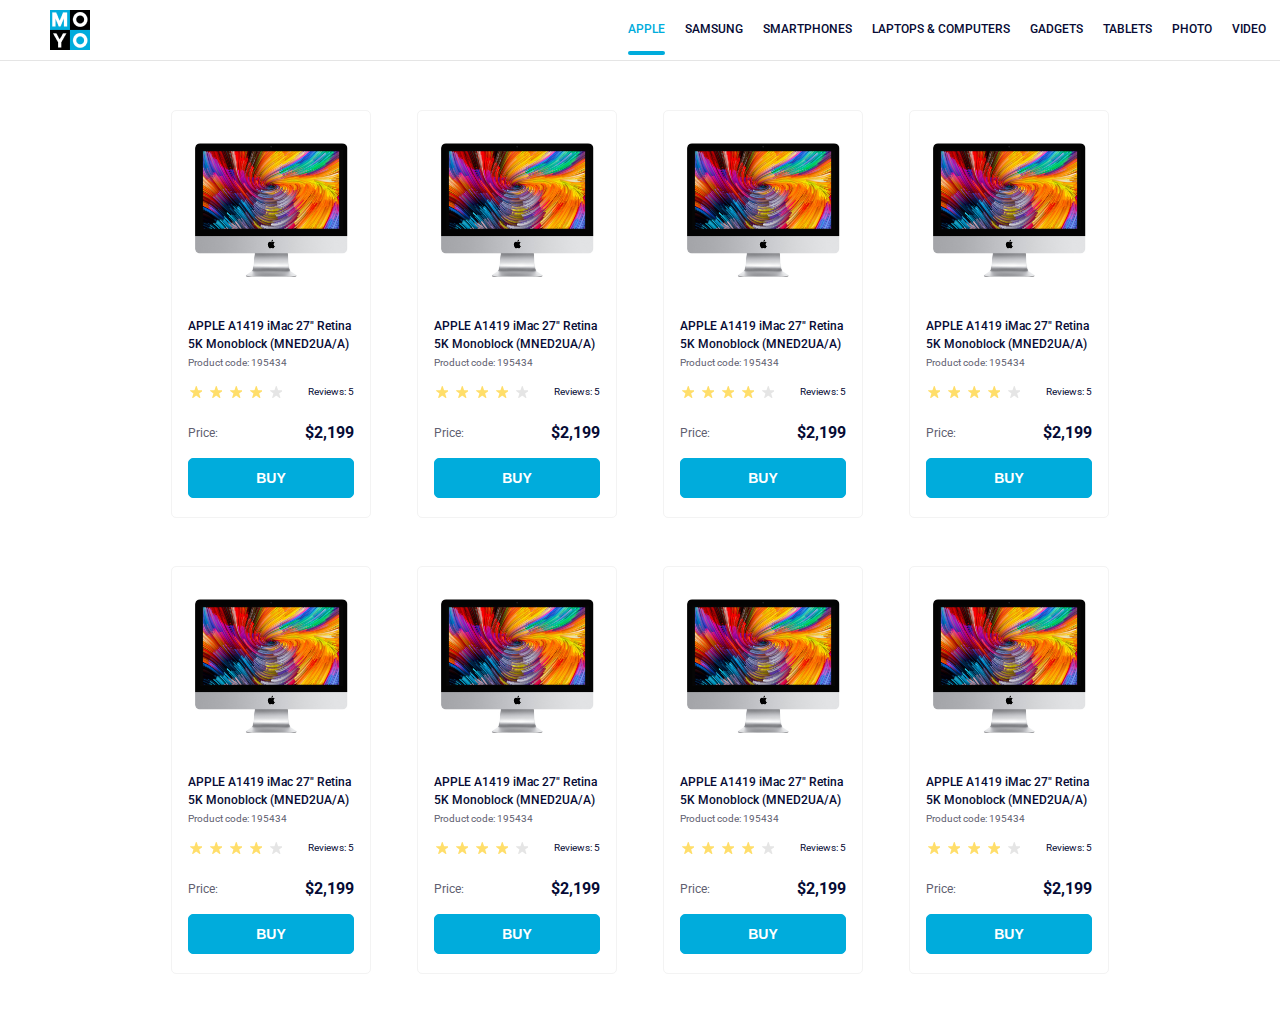
<file: index.html>
<!doctype html><html lang="en"><head><meta charset="utf-8"><meta name="viewport" content="width=device-width, initial-scale=1.0"><title>Catalog</title><link rel="preconnect" href="https://fonts.gstatic.com"><link href="https://fonts.googleapis.com/css2?family=Roboto:wght@400;500;700&display=swap" rel="stylesheet"><link rel="stylesheet" href="index.67bb4838.css"><link rel="stylesheet" href="index.ae6cae67.css"><link rel="stylesheet" href="index.3e9b3f6a.css"><link rel="stylesheet" href="index.a9621230.css"></head><body> <header class="header"> <div class="container"> <a href="#" class="container__logo"> <img src="logo.eddae0ff.png" alt="Moyo"> </a> <nav class="container__nav"> <ul> <li> <a class="container__link is-active" href="#"> Apple </a> </li> <li> <a class="container__link" href="#"> Samsung </a> </li> <li> <a class="container__link" href="#"> Smartphones </a> </li> <li> <a class="container__link" href="#" data-qa="nav-hover"> Laptops & Computers </a> </li> <li> <a class="container__link" href="#"> Gadgets </a> </li> <li> <a class="container__link" href="#"> Tablets </a> </li> <li> <a class="container__link" href="#"> Photo </a> </li> <li> <a class="container__link" href="#"> Video </a> </li> </ul> </nav> </div> </header> <main> <section class="catalog"> <div class="catalog__card" data-qa="card"> <img src="imac.202c52ff.jpeg" class="catalog__card-image" alt="mac"> <div class="catalog__card-content"> <div class="catalog__card-text"> APPLE A1419 iMac 27" Retina 5K Monoblock (MNED2UA/A) </div> <p class="catalog__card-code">Product code: 195434</p> <div class="stars stars--1"> <div class="stars__star"></div> <div class="stars__star"></div> <div class="stars__star"></div> <div class="stars__star"></div> <div class="stars__star"></div> <div class="stars__reviews">Reviews: 5</div> </div> <div class="catalog__card-price"> <p class="catalog__price-text">Price:</p> <p class="catalog__price-money">$2,199</p> </div> <button class="catalog__card-button" data-qa="card-hover"> Buy </button> </div> </div> <div class="catalog__card"> <img src="imac.202c52ff.jpeg" class="catalog__card-image" alt="mac"> <div class="catalog__card-content"> <div class="catalog__card-text"> APPLE A1419 iMac 27" Retina 5K Monoblock (MNED2UA/A) </div> <p class="catalog__card-code">Product code: 195434</p> <div class="stars stars--1"> <div class="stars__star"></div> <div class="stars__star"></div> <div class="stars__star"></div> <div class="stars__star"></div> <div class="stars__star"></div> <div class="stars__reviews">Reviews: 5</div> </div> <div class="catalog__card-price"> <p class="catalog__price-text">Price:</p> <p class="catalog__price-money">$2,199</p> </div> <button class="catalog__card-button" data-qa="card-hover"> Buy </button> </div> </div> <div class="catalog__card"> <img src="imac.202c52ff.jpeg" class="catalog__card-image" alt="mac"> <div class="catalog__card-content"> <div class="catalog__card-text"> APPLE A1419 iMac 27" Retina 5K Monoblock (MNED2UA/A) </div> <p class="catalog__card-code">Product code: 195434</p> <div class="stars stars--1"> <div class="stars__star"></div> <div class="stars__star"></div> <div class="stars__star"></div> <div class="stars__star"></div> <div class="stars__star"></div> <div class="stars__reviews">Reviews: 5</div> </div> <div class="catalog__card-price"> <p class="catalog__price-text">Price:</p> <p class="catalog__price-money">$2,199</p> </div> <button class="catalog__card-button" data-qa="card-hover"> Buy </button> </div> </div> <div class="catalog__card"> <img src="imac.202c52ff.jpeg" class="catalog__card-image" alt="mac"> <div class="catalog__card-content"> <div class="catalog__card-text"> APPLE A1419 iMac 27" Retina 5K Monoblock (MNED2UA/A) </div> <p class="catalog__card-code">Product code: 195434</p> <div class="stars stars--1"> <div class="stars__star"></div> <div class="stars__star"></div> <div class="stars__star"></div> <div class="stars__star"></div> <div class="stars__star"></div> <div class="stars__reviews">Reviews: 5</div> </div> <div class="catalog__card-price"> <p class="catalog__price-text">Price:</p> <p class="catalog__price-money">$2,199</p> </div> <button class="catalog__card-button" data-qa="card-hover"> Buy </button> </div> </div> <div class="catalog__card"> <img src="imac.202c52ff.jpeg" class="catalog__card-image" alt="mac"> <div class="catalog__card-content"> <div class="catalog__card-text"> APPLE A1419 iMac 27" Retina 5K Monoblock (MNED2UA/A) </div> <p class="catalog__card-code">Product code: 195434</p> <div class="stars stars--1"> <div class="stars__star"></div> <div class="stars__star"></div> <div class="stars__star"></div> <div class="stars__star"></div> <div class="stars__star"></div> <div class="stars__reviews">Reviews: 5</div> </div> <div class="catalog__card-price"> <p class="catalog__price-text">Price:</p> <p class="catalog__price-money">$2,199</p> </div> <button class="catalog__card-button" data-qa="card-hover"> Buy </button> </div> </div> <div class="catalog__card"> <img src="imac.202c52ff.jpeg" class="catalog__card-image" alt="mac"> <div class="catalog__card-content"> <div class="catalog__card-text"> APPLE A1419 iMac 27" Retina 5K Monoblock (MNED2UA/A) </div> <p class="catalog__card-code">Product code: 195434</p> <div class="stars stars--1"> <div class="stars__star"></div> <div class="stars__star"></div> <div class="stars__star"></div> <div class="stars__star"></div> <div class="stars__star"></div> <div class="stars__reviews">Reviews: 5</div> </div> <div class="catalog__card-price"> <p class="catalog__price-text">Price:</p> <p class="catalog__price-money">$2,199</p> </div> <button class="catalog__card-button" data-qa="card-hover"> Buy </button> </div> </div> <div class="catalog__card"> <img src="imac.202c52ff.jpeg" class="catalog__card-image" alt="mac"> <div class="catalog__card-content"> <div class="catalog__card-text"> APPLE A1419 iMac 27" Retina 5K Monoblock (MNED2UA/A) </div> <p class="catalog__card-code">Product code: 195434</p> <div class="stars stars--1"> <div class="stars__star"></div> <div class="stars__star"></div> <div class="stars__star"></div> <div class="stars__star"></div> <div class="stars__star"></div> <div class="stars__reviews">Reviews: 5</div> </div> <div class="catalog__card-price"> <p class="catalog__price-text">Price:</p> <p class="catalog__price-money">$2,199</p> </div> <button class="catalog__card-button" data-qa="card-hover"> Buy </button> </div> </div> <div class="catalog__card"> <img src="imac.202c52ff.jpeg" class="catalog__card-image" alt="mac"> <div class="catalog__card-content"> <div class="catalog__card-text"> APPLE A1419 iMac 27" Retina 5K Monoblock (MNED2UA/A) </div> <p class="catalog__card-code">Product code: 195434</p> <div class="stars stars--1"> <div class="stars__star"></div> <div class="stars__star"></div> <div class="stars__star"></div> <div class="stars__star"></div> <div class="stars__star"></div> <div class="stars__reviews">Reviews: 5</div> </div> <div class="catalog__card-price"> <p class="catalog__price-text">Price:</p> <p class="catalog__price-money">$2,199</p> </div> <button class="catalog__card-button" data-qa="card-hover"> Buy </button> </div> </div> </section> </main> </body></html>
</file>
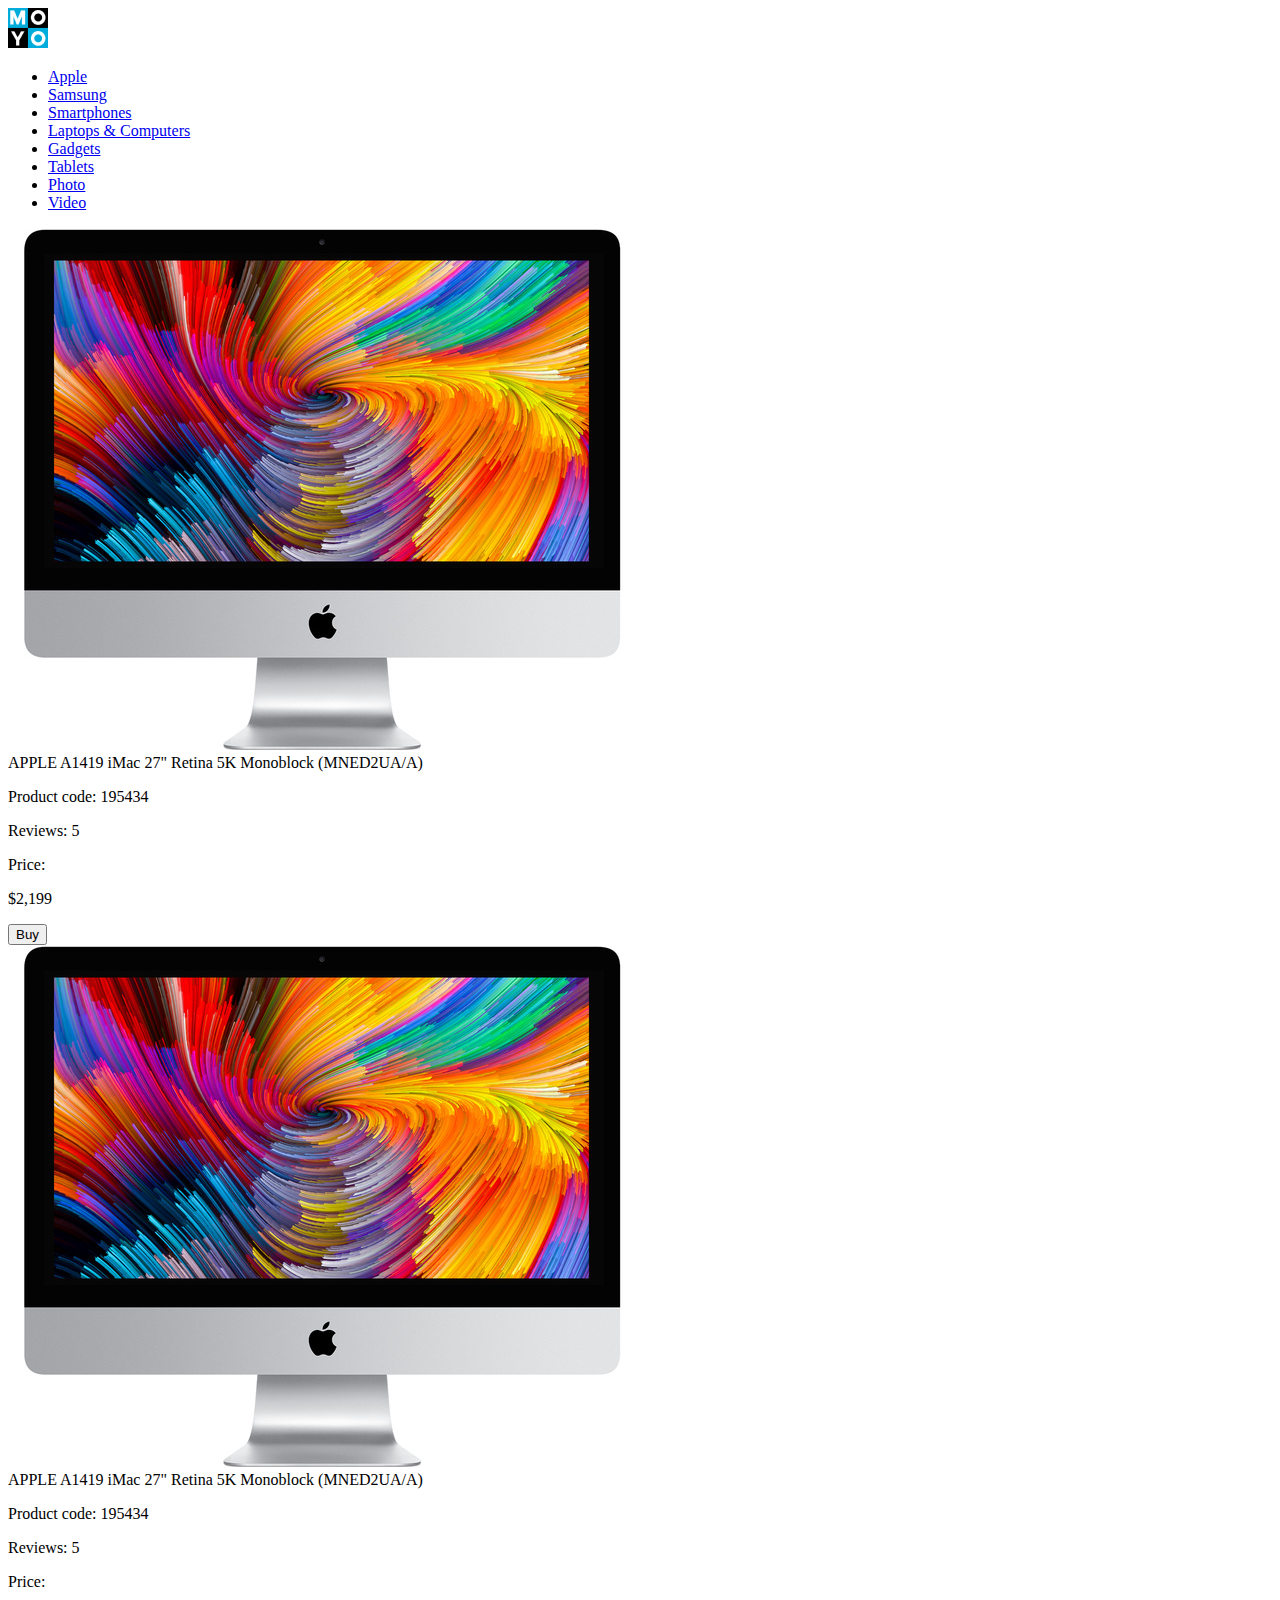
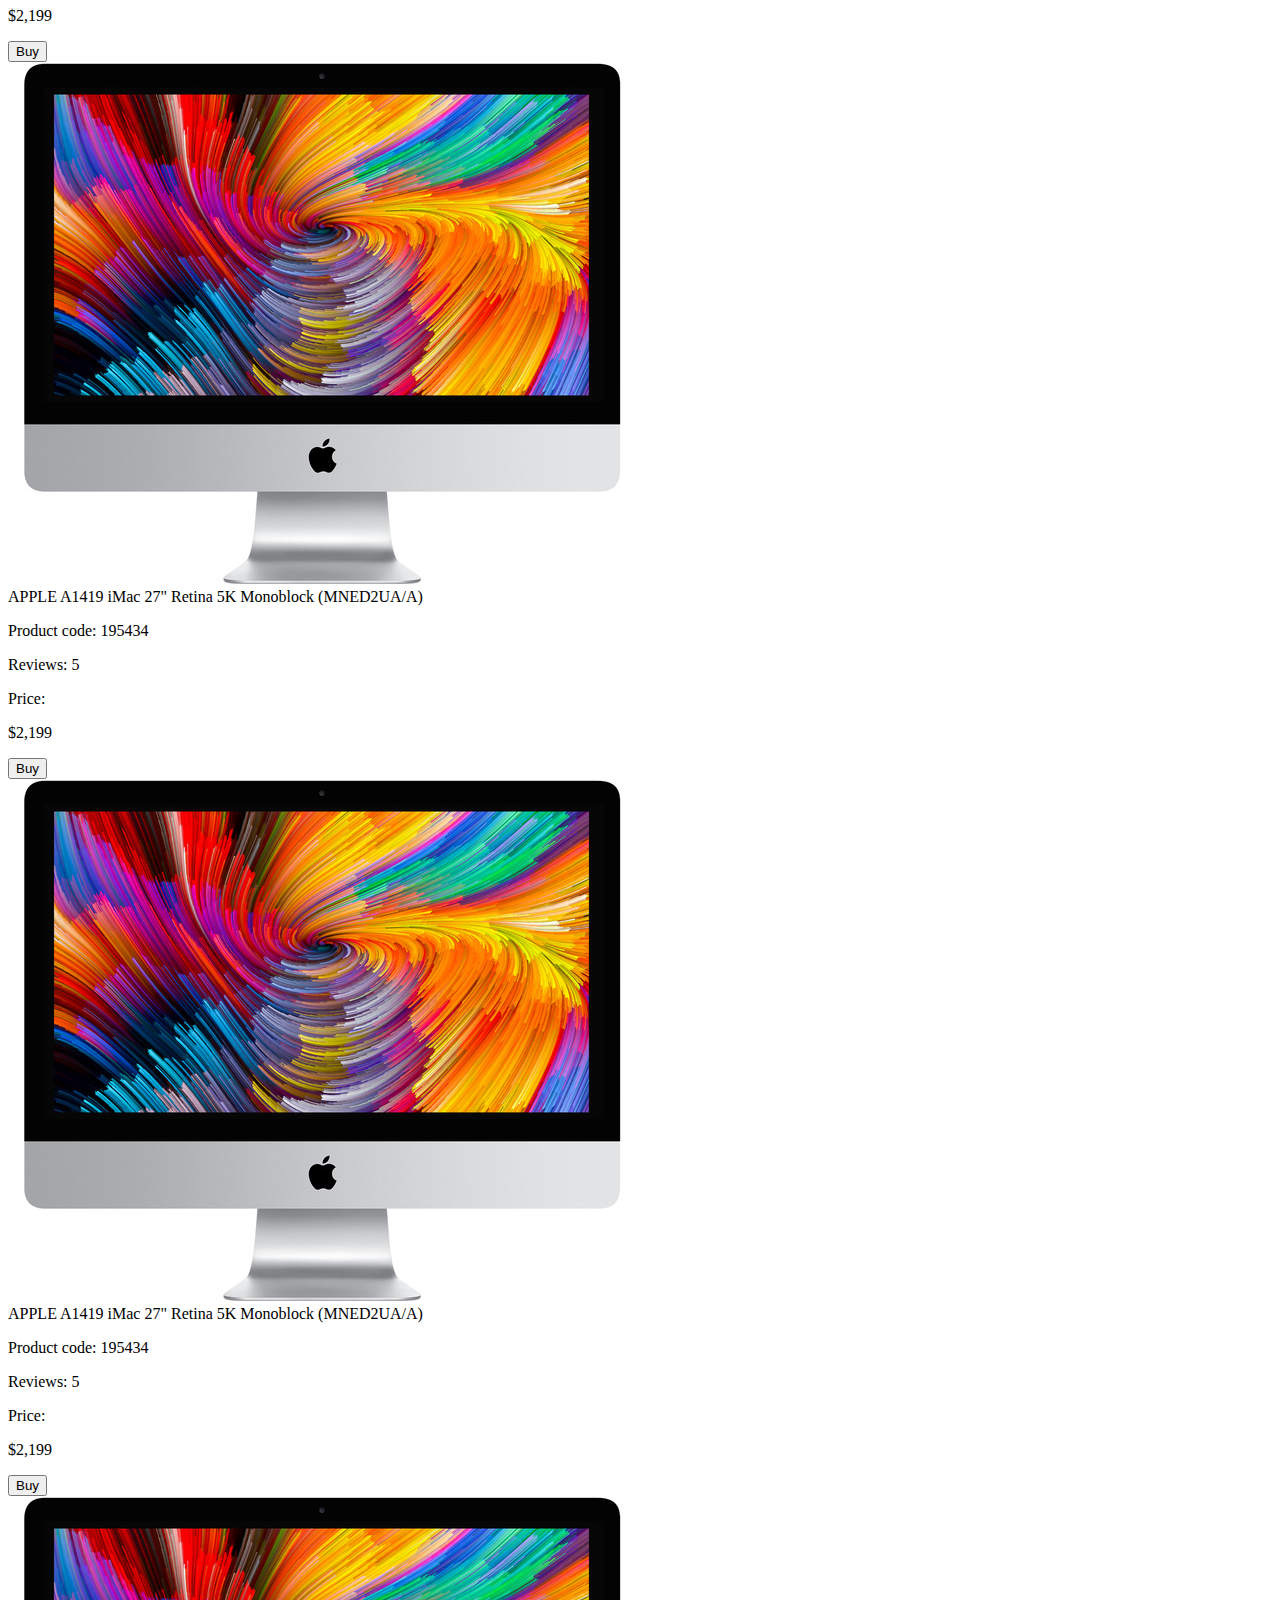
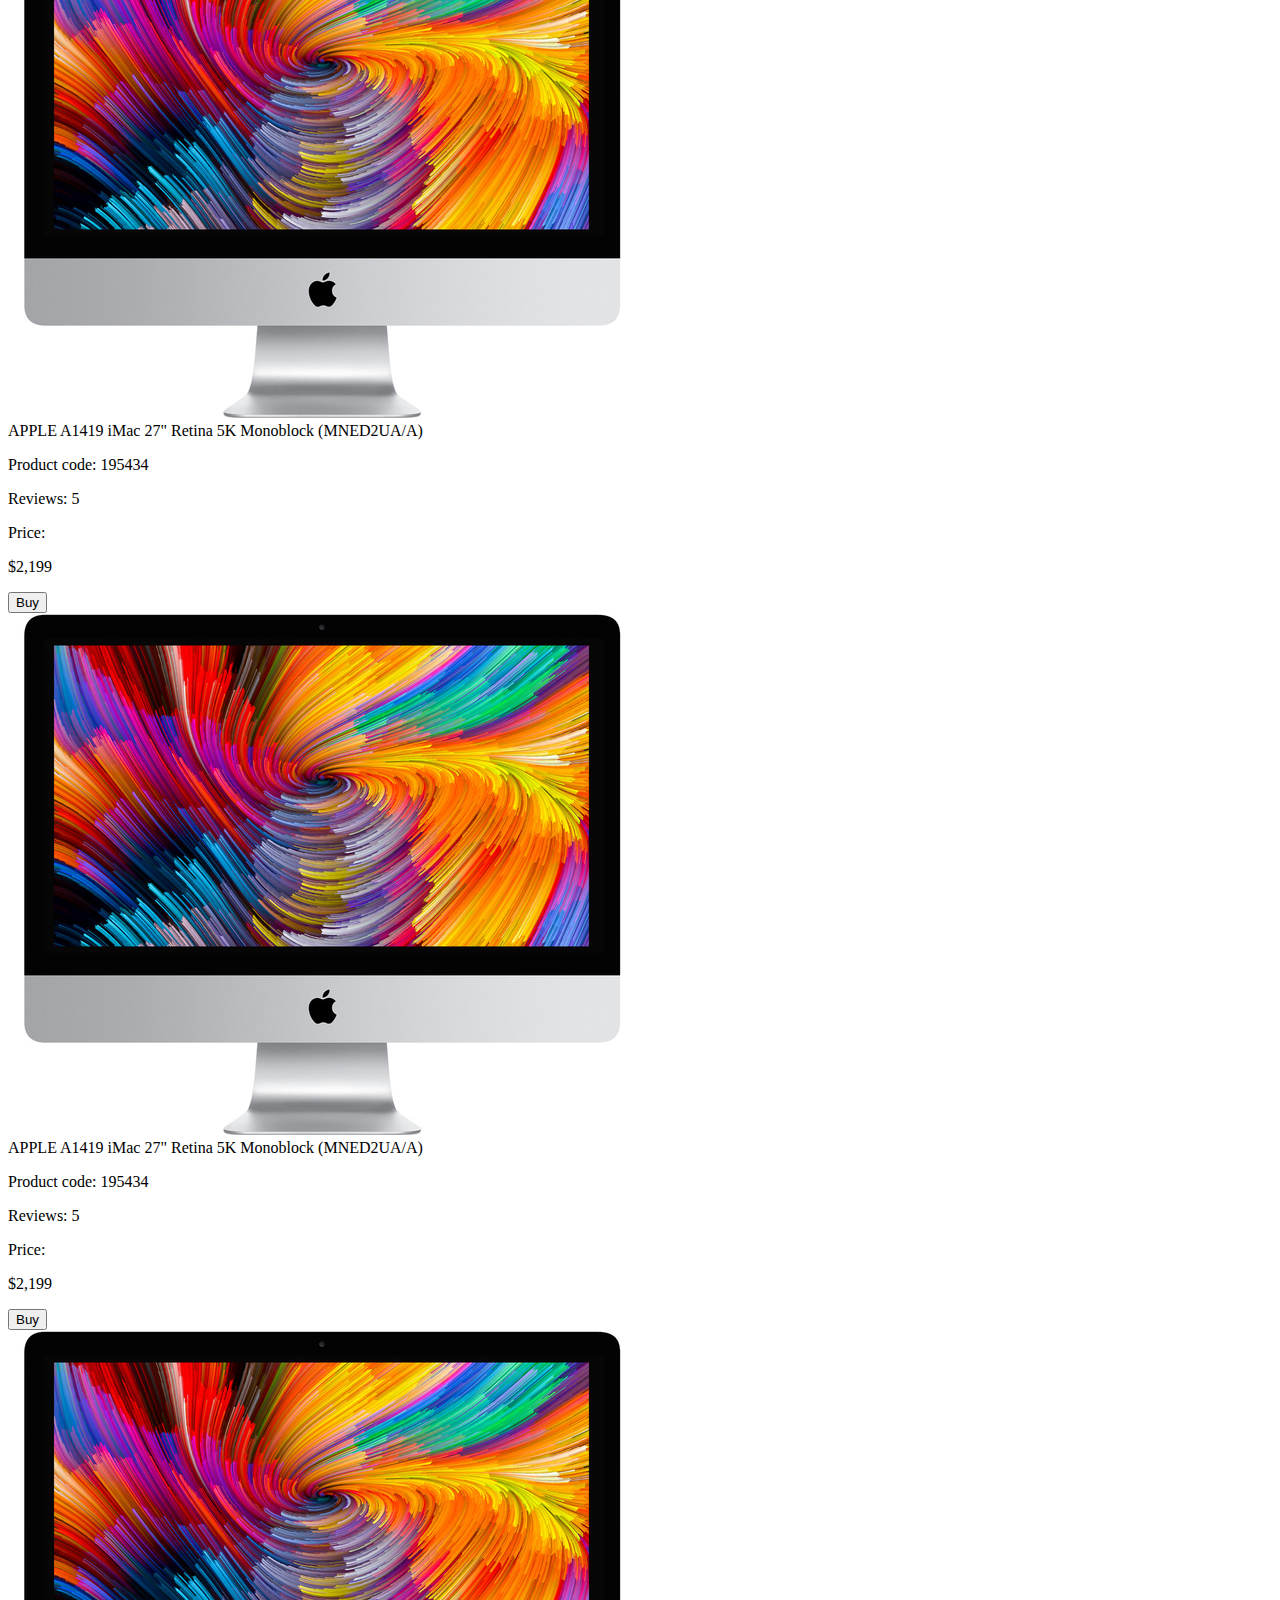
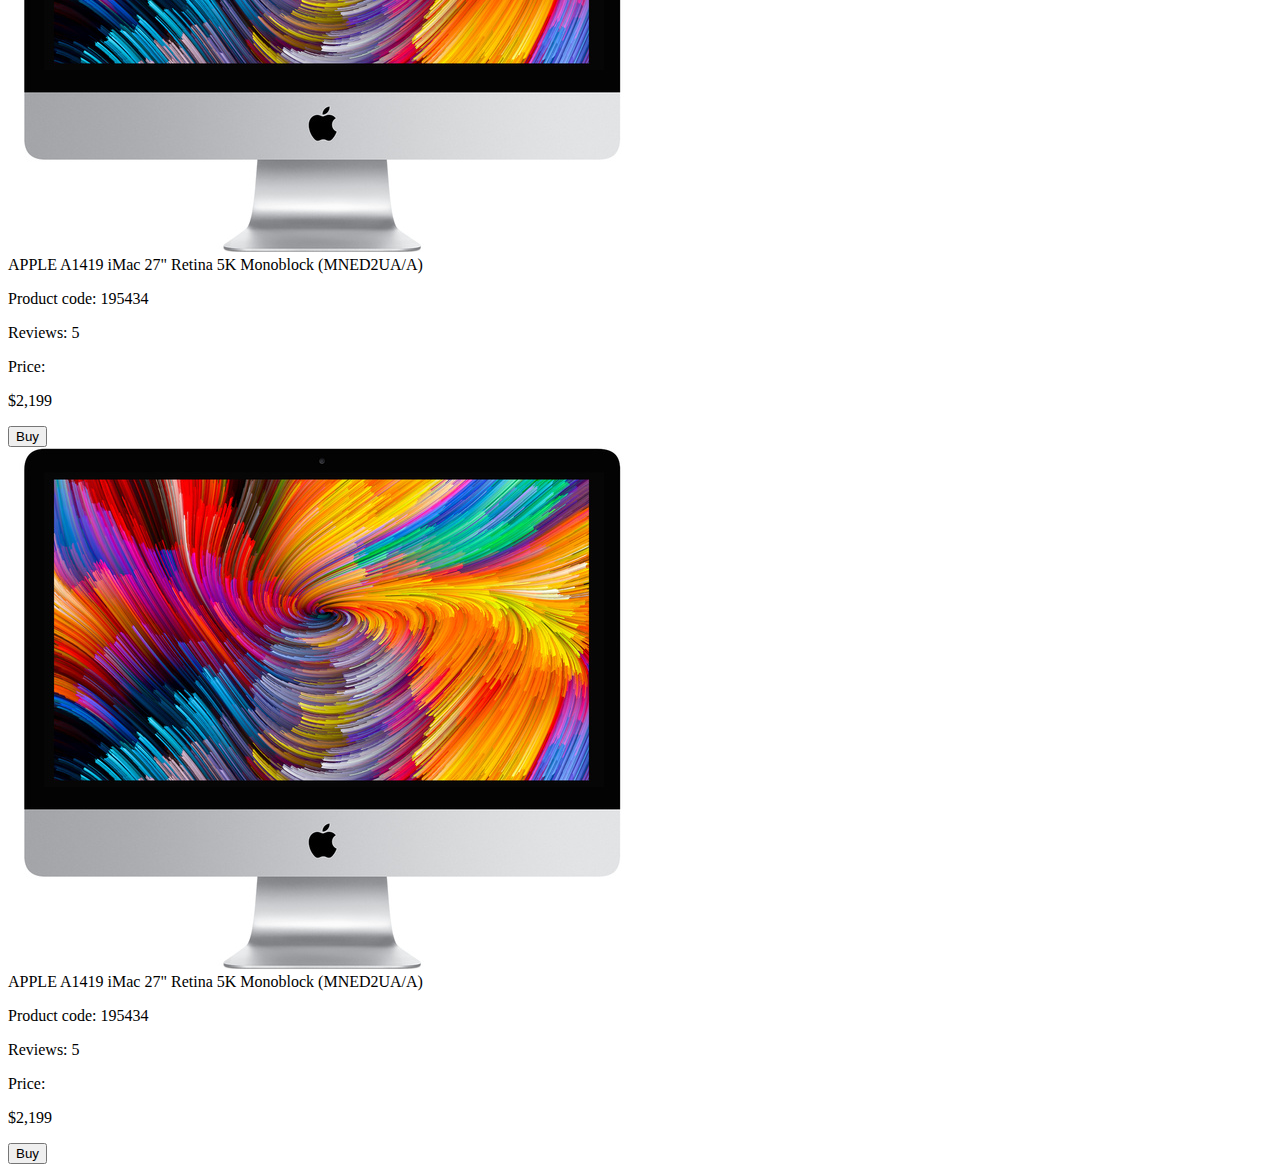
<file: src/index.html>
<!doctype html>
<html lang="en">
  <head>
    <meta charset="UTF-8" />
    <meta
      name="viewport"
      content="width=device-width, initial-scale=1.0"
    />
    <title>Catalog</title>
    <link
      rel="preconnect"
      href="https://fonts.gstatic.com"
    />
    <link
      href="https://fonts.googleapis.com/css2?family=Roboto:wght@400;500;700&display=swap"
      rel="stylesheet"
    />
    <link
      rel="stylesheet"
      href="styles/index.scss"
    />
    <link
      rel="stylesheet"
      href="styles/catalog.scss"
    />
    <link
      rel="stylesheet"
      href="styles/card.scss"
    />
    <link
      rel="stylesheet"
      href="styles/header.scss"
    />
  </head>

  <body>
    <header class="header">
      <div class="container">
        <a
          href="#"
          class="container__logo"
        >
          <img
            src="/src/images/logo.png"
            alt="Moyo"
          />
        </a>
        <nav class="container__nav">
          <ul>
            <li>
              <a
                class="container__link is-active"
                href="#"
              >
                Apple
              </a>
            </li>
            <li>
              <a
                class="container__link"
                href="#"
              >
                Samsung
              </a>
            </li>
            <li>
              <a
                class="container__link"
                href="#"
              >
                Smartphones
              </a>
            </li>
            <li>
              <a
                class="container__link"
                href="#"
                data-qa="nav-hover"
              >
                Laptops & Computers
              </a>
            </li>
            <li>
              <a
                class="container__link"
                href="#"
              >
                Gadgets
              </a>
            </li>
            <li>
              <a
                class="container__link"
                href="#"
              >
                Tablets
              </a>
            </li>
            <li>
              <a
                class="container__link"
                href="#"
              >
                Photo
              </a>
            </li>
            <li>
              <a
                class="container__link"
                href="#"
              >
                Video
              </a>
            </li>
          </ul>
        </nav>
      </div>
    </header>
    <main>
      <section class="catalog">
        <div
          class="catalog__card"
          data-qa="card"
        >
          <img
            src="/src/images/imac.jpeg"
            class="catalog__card-image"
            alt="mac"
          />

          <div class="catalog__card-content">
            <div class="catalog__card-text">
              APPLE A1419 iMac 27" Retina 5K Monoblock (MNED2UA/A)
            </div>
            <p class="catalog__card-code">Product code: 195434</p>

            <div class="stars stars--1">
              <div class="stars__star"></div>
              <div class="stars__star"></div>
              <div class="stars__star"></div>
              <div class="stars__star"></div>
              <div class="stars__star"></div>

              <div class="stars__reviews">Reviews: 5</div>
            </div>
            <div class="catalog__card-price">
              <p class="catalog__price-text">Price:</p>
              <p class="catalog__price-money">$2,199</p>
            </div>
            <button
              class="catalog__card-button"
              data-qa="card-hover"
            >
              Buy
            </button>
          </div>
        </div>

        <div class="catalog__card">
          <img
            src="/src/images/imac.jpeg"
            class="catalog__card-image"
            alt="mac"
          />

          <div class="catalog__card-content">
            <div class="catalog__card-text">
              APPLE A1419 iMac 27" Retina 5K Monoblock (MNED2UA/A)
            </div>
            <p class="catalog__card-code">Product code: 195434</p>

            <div class="stars stars--1">
              <div class="stars__star"></div>
              <div class="stars__star"></div>
              <div class="stars__star"></div>
              <div class="stars__star"></div>
              <div class="stars__star"></div>

              <div class="stars__reviews">Reviews: 5</div>
            </div>
            <div class="catalog__card-price">
              <p class="catalog__price-text">Price:</p>
              <p class="catalog__price-money">$2,199</p>
            </div>
            <button
              class="catalog__card-button"
              data-qa="card-hover"
            >
              Buy
            </button>
          </div>
        </div>

        <div class="catalog__card">
          <img
            src="/src/images/imac.jpeg"
            class="catalog__card-image"
            alt="mac"
          />

          <div class="catalog__card-content">
            <div class="catalog__card-text">
              APPLE A1419 iMac 27" Retina 5K Monoblock (MNED2UA/A)
            </div>
            <p class="catalog__card-code">Product code: 195434</p>

            <div class="stars stars--1">
              <div class="stars__star"></div>
              <div class="stars__star"></div>
              <div class="stars__star"></div>
              <div class="stars__star"></div>
              <div class="stars__star"></div>

              <div class="stars__reviews">Reviews: 5</div>
            </div>
            <div class="catalog__card-price">
              <p class="catalog__price-text">Price:</p>
              <p class="catalog__price-money">$2,199</p>
            </div>
            <button
              class="catalog__card-button"
              data-qa="card-hover"
            >
              Buy
            </button>
          </div>
        </div>

        <div class="catalog__card">
          <img
            src="/src/images/imac.jpeg"
            class="catalog__card-image"
            alt="mac"
          />

          <div class="catalog__card-content">
            <div class="catalog__card-text">
              APPLE A1419 iMac 27" Retina 5K Monoblock (MNED2UA/A)
            </div>
            <p class="catalog__card-code">Product code: 195434</p>

            <div class="stars stars--1">
              <div class="stars__star"></div>
              <div class="stars__star"></div>
              <div class="stars__star"></div>
              <div class="stars__star"></div>
              <div class="stars__star"></div>

              <div class="stars__reviews">Reviews: 5</div>
            </div>
            <div class="catalog__card-price">
              <p class="catalog__price-text">Price:</p>
              <p class="catalog__price-money">$2,199</p>
            </div>
            <button
              class="catalog__card-button"
              data-qa="card-hover"
            >
              Buy
            </button>
          </div>
        </div>

        <div class="catalog__card">
          <img
            src="/src/images/imac.jpeg"
            class="catalog__card-image"
            alt="mac"
          />

          <div class="catalog__card-content">
            <div class="catalog__card-text">
              APPLE A1419 iMac 27" Retina 5K Monoblock (MNED2UA/A)
            </div>
            <p class="catalog__card-code">Product code: 195434</p>

            <div class="stars stars--1">
              <div class="stars__star"></div>
              <div class="stars__star"></div>
              <div class="stars__star"></div>
              <div class="stars__star"></div>
              <div class="stars__star"></div>

              <div class="stars__reviews">Reviews: 5</div>
            </div>
            <div class="catalog__card-price">
              <p class="catalog__price-text">Price:</p>
              <p class="catalog__price-money">$2,199</p>
            </div>
            <button
              class="catalog__card-button"
              data-qa="card-hover"
            >
              Buy
            </button>
          </div>
        </div>

        <div class="catalog__card">
          <img
            src="/src/images/imac.jpeg"
            class="catalog__card-image"
            alt="mac"
          />

          <div class="catalog__card-content">
            <div class="catalog__card-text">
              APPLE A1419 iMac 27" Retina 5K Monoblock (MNED2UA/A)
            </div>
            <p class="catalog__card-code">Product code: 195434</p>

            <div class="stars stars--1">
              <div class="stars__star"></div>
              <div class="stars__star"></div>
              <div class="stars__star"></div>
              <div class="stars__star"></div>
              <div class="stars__star"></div>

              <div class="stars__reviews">Reviews: 5</div>
            </div>
            <div class="catalog__card-price">
              <p class="catalog__price-text">Price:</p>
              <p class="catalog__price-money">$2,199</p>
            </div>
            <button
              class="catalog__card-button"
              data-qa="card-hover"
            >
              Buy
            </button>
          </div>
        </div>

        <div class="catalog__card">
          <img
            src="/src/images/imac.jpeg"
            class="catalog__card-image"
            alt="mac"
          />

          <div class="catalog__card-content">
            <div class="catalog__card-text">
              APPLE A1419 iMac 27" Retina 5K Monoblock (MNED2UA/A)
            </div>
            <p class="catalog__card-code">Product code: 195434</p>

            <div class="stars stars--1">
              <div class="stars__star"></div>
              <div class="stars__star"></div>
              <div class="stars__star"></div>
              <div class="stars__star"></div>
              <div class="stars__star"></div>

              <div class="stars__reviews">Reviews: 5</div>
            </div>
            <div class="catalog__card-price">
              <p class="catalog__price-text">Price:</p>
              <p class="catalog__price-money">$2,199</p>
            </div>
            <button
              class="catalog__card-button"
              data-qa="card-hover"
            >
              Buy
            </button>
          </div>
        </div>

        <div class="catalog__card">
          <img
            src="/src/images/imac.jpeg"
            class="catalog__card-image"
            alt="mac"
          />

          <div class="catalog__card-content">
            <div class="catalog__card-text">
              APPLE A1419 iMac 27" Retina 5K Monoblock (MNED2UA/A)
            </div>
            <p class="catalog__card-code">Product code: 195434</p>

            <div class="stars stars--1">
              <div class="stars__star"></div>
              <div class="stars__star"></div>
              <div class="stars__star"></div>
              <div class="stars__star"></div>
              <div class="stars__star"></div>

              <div class="stars__reviews">Reviews: 5</div>
            </div>
            <div class="catalog__card-price">
              <p class="catalog__price-text">Price:</p>
              <p class="catalog__price-money">$2,199</p>
            </div>
            <button
              class="catalog__card-button"
              data-qa="card-hover"
            >
              Buy
            </button>
          </div>
        </div>
      </section>
    </main>
  </body>
</html>
</file>
<file: index.67bb4838.css>
body{margin:0;font-family:Roboto,serif}
/*# sourceMappingURL=index.67bb4838.css.map */
</file>
<file: index.ae6cae67.css>
.catalog{--column-count:1;grid-template-columns:repeat(var(--column-count),200px);justify-content:center;gap:48px 46px;padding:50px 40px;display:grid}@media (width>=300px){.catalog{--column-count:1}}@media (width>=488px){.catalog{--column-count:2}}@media (width>=768px){.catalog{--column-count:3}}@media (width>=1024px){.catalog{--column-count:4}}
/*# sourceMappingURL=index.ae6cae67.css.map */
</file>
<file: index.3e9b3f6a.css>
.catalog__card{background-color:#fff;border:1px solid #f3f3f3;border-radius:5px;flex-direction:column;align-items:center;width:198px;height:406px;transition:transform .3s;display:flex}.catalog__card-text{color:#060b35;font-size:12px;font-weight:500;line-height:18px}.catalog__card:hover{transform:scale(1.2)}.catalog__card:hover .catalog__card-text{color:#34568b;transition:color .3s}.catalog__card-image{box-sizing:border-box;background-position:50%;background-repeat:no-repeat;background-size:cover;width:160px;height:134px;margin-top:32px}.catalog__card-content{padding:40px 16px 16px}.catalog__card-code{color:#616070;margin:0;padding-top:4px;font-size:10px;font-weight:400}.stars{justify-content:space-between;padding-top:18px;padding-left:2px;display:flex}.stars__star{box-sizing:border-box;background-image:url(star.822d561e.svg);background-repeat:no-repeat;background-size:cover;width:12px;height:12px}.stars__reviews{color:#060b35;margin-left:18px;font-size:10px;font-weight:400}.stars--1 .stars__star:nth-child(-n+4){background-image:url(star-active.edda4c43.svg)}.catalog__card-price{text-align:center;justify-content:space-between;align-items:center;padding-top:25px;display:flex}.catalog__price-text{color:#616070;margin:0;font-size:12px;font-weight:400}.catalog__price-money{color:#060b35;margin:0;font-size:16px;font-weight:700}.catalog__card-button{color:#fff;text-transform:uppercase;background-color:#00acdc;border:1px solid #00acdc;border-radius:5px;width:166px;height:40px;font-size:14px;font-weight:700;text-decoration:none;transform:translateY(16px)}.catalog__card-button:hover{color:#00acdc;background-color:#fff}
/*# sourceMappingURL=index.3e9b3f6a.css.map */
</file>
<file: index.a9621230.css>
.header{width:100%;box-shadow:0 0 0 1px #0000001a}.container{justify-content:space-between;align-items:center;width:95%;padding:0 50px;display:flex}.container__logo{align-items:center;padding:10px 0;display:flex}ul{justify-content:start;align-items:center;padding-bottom:3px;padding-left:0;list-style:none;display:flex}li:not(:last-child){margin-right:20px}.container__link{color:#060b35;text-transform:uppercase;text-align:center;justify-content:start;align-items:start;font-size:12px;font-weight:500;line-height:100%;text-decoration:none;display:flex;position:relative}.container__link:hover{color:#00acdc;cursor:pointer}.container__link.is-active{color:#00acdc}.container__link.is-active:after{content:"";background-color:#00acdc;border-radius:8px;width:100%;height:4px;position:absolute;bottom:-20px;left:0}.container__link:first-child{margin-left:0}.container__link:last-child{margin-right:0}
/*# sourceMappingURL=index.a9621230.css.map */
</file>
